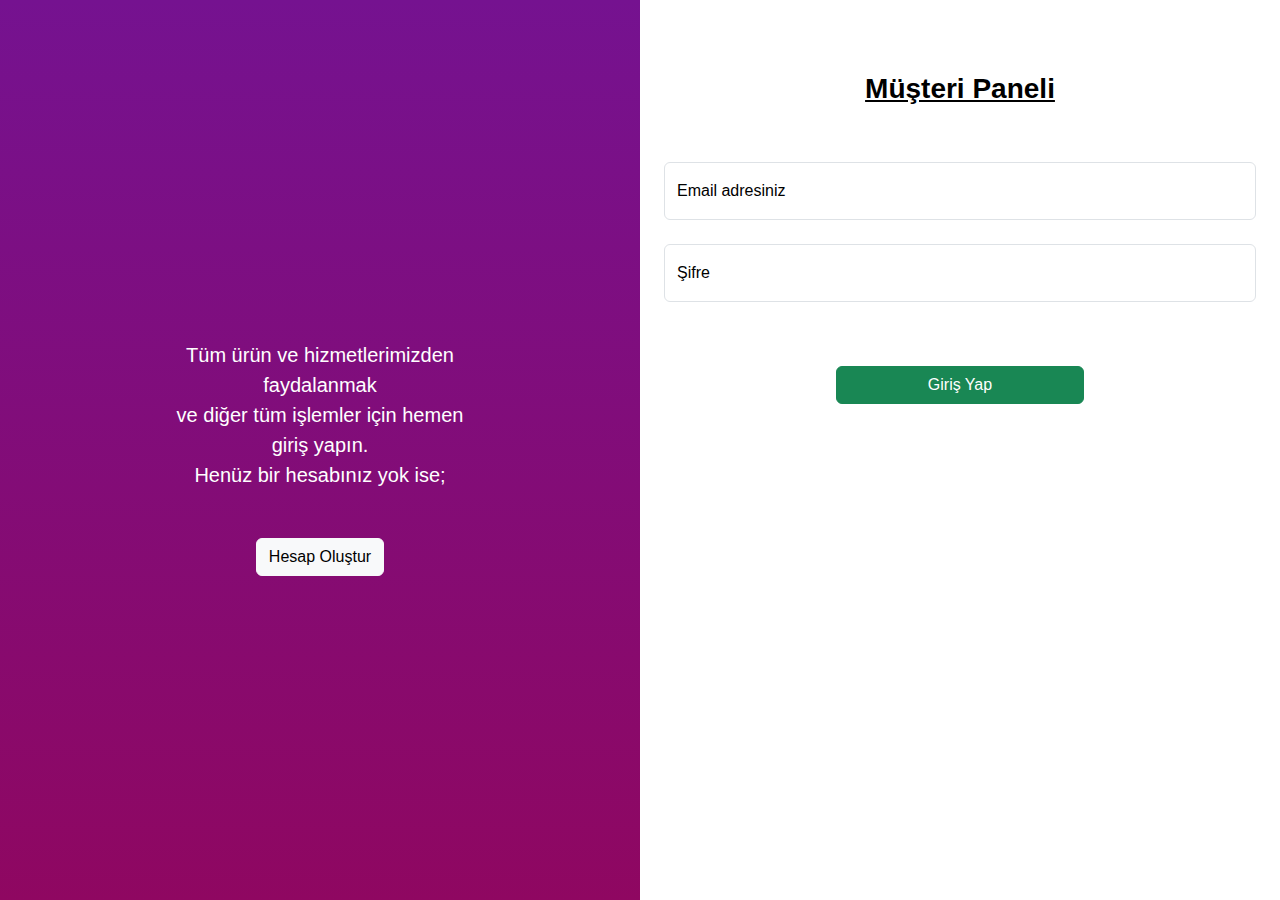
<file: support.html>
<!doctype html>
<html lang="tr">
<head>
    <title>Ağkuş Teknoloji E-ticaret Çözümleri</title>
    <meta charset="utf-8">
    <meta name="viewport" content="width=device-width, initial-scale=1, shrink-to-fit=no">
    <link rel="icon" href="https://cdn-icons-png.flaticon.com/512/25/25645.png" type="image/x-icon" />
    <link rel="stylesheet" href="https://cdnjs.cloudflare.com/ajax/libs/font-awesome/5.15.4/css/all.min.css">
    <link href="https://cdn.jsdelivr.net/npm/bootstrap@5.2.1/dist/css/bootstrap.min.css" rel="stylesheet">
    <link rel="stylesheet" href="css/main.css">
</head>
<body>
    <main>
    <div class="d-sm-flex justify-content-between">
        <div class="col bg left">
            <p class="text-white fs-5 text-center text pt-3">
                Tüm ürün ve hizmetlerimizden faydalanmak <br>ve diğer tüm işlemler için hemen giriş yapın.<br> Henüz bir
                hesabınız yok ise;<br>
                <button class="btn btn-light mt-5">Hesap Oluştur</button>
            </p>
        </div>
        <div class="col">
            <form action="" class="p-4">
                <h3 class="text-center fw-bold pb-2 text-decoration-underline pt-5 mb-5">Müşteri Paneli</h3>
                <div class="form-floating mb-4 slideBottomForm">
                    <input type="email" class="form-control" id="floatingInput" placeholder="name@example.com">
                    <label for="floatingInput">Email adresiniz</label>
                </div>
                <div class="form-floating mb-3 slideBottomForm">
                    <input type="password" class="form-control" id="floatingInput" placeholder="password">
                    <label for="floatingInput">Şifre</label>
                </div>
                <div class="d-flex justify-content-center p-5 slideBottomForm">
                    <button type="submit" class="btn btn-success w-50">Giriş Yap</button>
                </div>
            </form>
        </div>
    </div>
</main>
    <script src="https://cdn.jsdelivr.net/npm/@popperjs/core@2.11.6/dist/umd/popper.min.js"></script>
    <script src="https://cdn.jsdelivr.net/npm/bootstrap@5.2.1/dist/js/bootstrap.min.js"></script>
    <script src="scripts/main.js"></script>
</body>

</html>
</file>
<file: css/main.css>
html,
body {
    padding: 0;
    margin: 0;
    position: relative;
    color: #000;
    font-family: 'Segoe UI', Tahoma, Geneva, Verdana, sans-serif;
}
.progressArea{
    width:100%;
    height:4px;
    position:fixed;
    z-index: 1;
}
.progress{
    height:4px;
    background-image:linear-gradient(#d378ec,#d378ec);
    width:0;
}
.bg {
    background-image: linear-gradient(#751290,#8f0761);
}

.slider-img {
    height: 450px;
}

@media (max-width:768px) {
    .logo {
        width: 150px;
    }

    .search {
        height: 45px;
        margin-top: 5px;
    }

    .slider-img {
        height: inherit;
        aspect-ratio: 16/9;
    }
}

.button {
    position: relative;
    margin: 10px;
    padding: 5px 10px;
    text-align: center;
    font-size: 18px;
    letter-spacing: 1px;
    text-decoration: none;
    color: #751290;
    background: transparent;
    cursor: pointer;
    transition: ease-out 0.5s;
    border: 2px solid #751290;
    border-radius: 10px;
    box-shadow: inset 0 0 0 0 #751290;
}

.button:hover {
    color: white;
    box-shadow: inset 0 -100px 0 0 #751290;
}

.button:active {
    transform: scale(0.9);
}

.menu {
    text-decoration: none;
    position: relative;
    color: #000 !important;
}

.menu::after {
    content: "";
    position: absolute;
    bottom: 0;
    left: 0;
    width: 100%;
    height: 2px;
    background-color: #000;
    transform: scaleX(0);
    transform-origin: left;
    transition: transform 0.3s ease;
}

.menu:hover::after {
    transform: scaleX(1);
}

/* index.html css */
.avantage {
    width: 150px;
    height: 25px;
    background-color: red;
    color: #ffffff;
    transform: rotate(-45deg);
    position: relative;
    left: -45px;
    top: 15px;
}

.platinum:hover>.avantage {
    transform: rotate(0deg);
    width: 100%;
    left: 0;
    top: 10px;
    transition: all 0.5s ease;
}

.eko {
    width: 150px;
    height: 25px;
    background-color: rgb(0, 162, 255);
    color: #ffffff;
    transform: rotate(-45deg);
    position: relative;
    left: -45px;
    top: 15px;
}

.gold {
    width: 150px;
    height: 25px;
}

.ekonomic:hover>.eko {
    transform: rotate(0deg);
    width: 100%;
    left: 0;
    top: 10px;
    transition: all 0.5s ease;
}

.demo {
    width: 300px;
    height: 350px;
}

.demo-card {
    -webkit-box-shadow: 0px 0px 124px 8px rgba(117, 18, 144, 0.3);
    -moz-box-shadow: 0px 0px 124px 8px rgba(117, 18, 144, 0.3);
    box-shadow: 0px 0px 124px 8px rgba(117, 18, 144, 0.3);
}

.demo1 {
    background-image: url(../img/demo/demo1.jpg);
    background-position: top center;
    background-size: cover;
}

.demo2 {
    background-image: url(../img/demo/demo2.jpg);
    background-position: top center;
    background-size: cover;
}

.demo3 {
    background-image: url(../img/demo/demo3.jpg);
    background-position: top center;
    background-size: cover;
}

.demo:hover {
    animation: slideDown 3s ease-in-out;
}

@keyframes slideDown {
    form {
        background-position: top center;
    }

    to {
        background-position: bottom center;
    }

}

#contact {
    position: relative;
}

#contact>form {
    width: 700px;
}

@media(max-width:768px) {
    #contact>form {
        width: 100%;
    }
}

.text-area {
    border-radius: 8px;
}

.custom-shape-divider-bottom-1673041566 {
    position: absolute;
    bottom: 0;
    left: 0;
    width: 100%;
    overflow: hidden;
    line-height: 0;
    transform: rotate(180deg);
}

.custom-shape-divider-bottom-1673041566 svg {
    position: relative;
    display: block;
    width: calc(100% + 1.3px);
    height: 67px;
}

.custom-shape-divider-bottom-1673041566 .shape-fill {
    fill: #ffffff;
}

@media (max-width: 767px) {
    .custom-shape-divider-bottom-1673041566 svg {
        width: calc(100% + 1.3px);
        height: 93px;
    }
}
.scrollUp{
    width:60px;
    height: 60px;
    border-radius:50%;
    position:fixed;
    right:10px;
    bottom: 10px;
    background-color: #751290bb;
}
.scrollUp:hover{
    background-color: #751290;
    cursor: pointer;
}
/* index.html css */


/* sss.html css */
.accordion-button:focus,.accordion-button:active{
    background-color: #751290;
    color: #fff !important;
}
/* sss.html css */

/*Support*/
.left{
    height:100vh;
    position: relative;
}
.text{
    position: absolute;
    top: 50%;
    left: 50%;
    transform: translate(-50%, -50%);
}
@media (max-width:768px) {
    .left{
        height:55vh;
    }
    
}

/*Support*/
</file>
